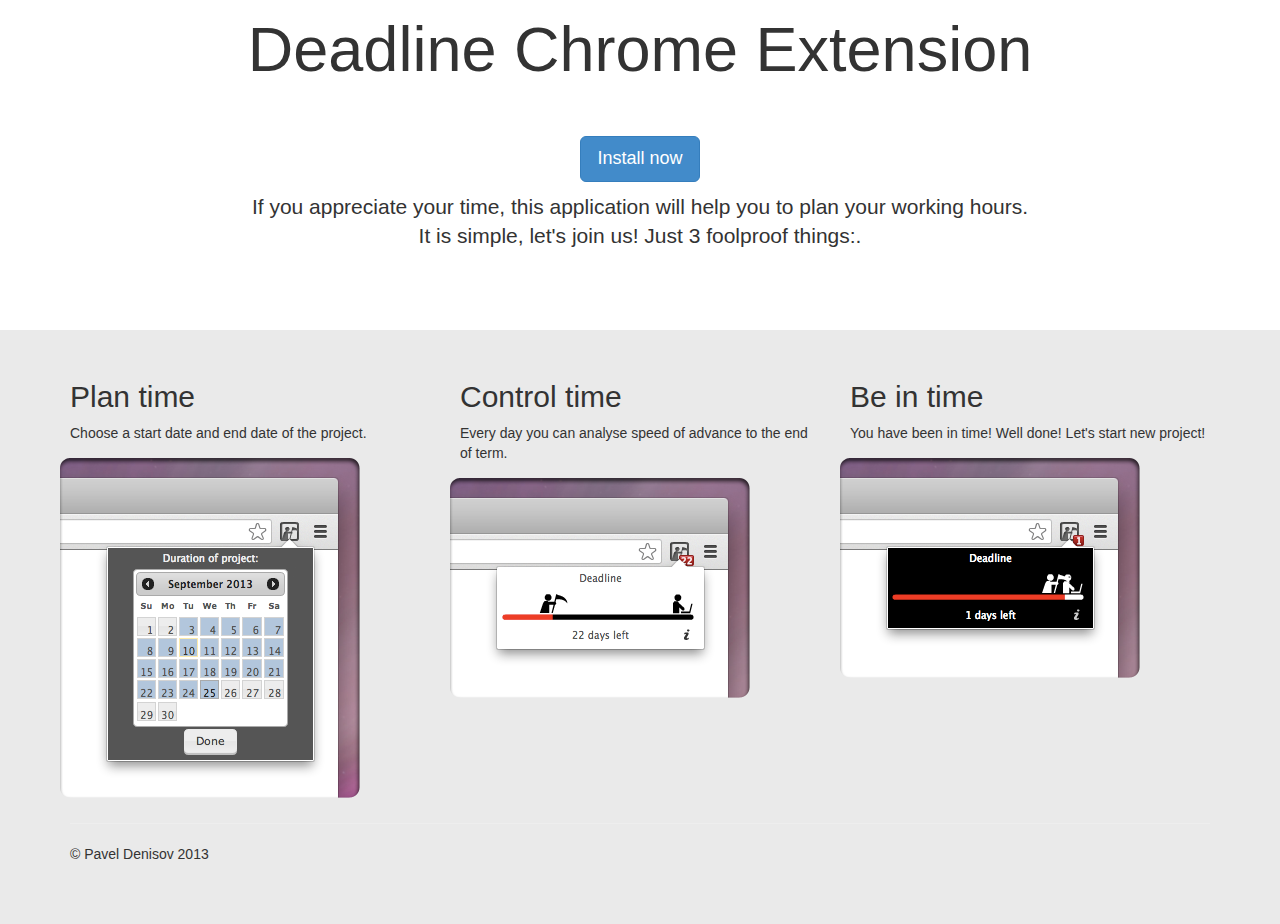
<file: www/index.html>
<!DOCTYPE html>
<html lang="en">
  <head>
    <meta charset="utf-8">
    <meta name="viewport" content="width=device-width, initial-scale=1.0">
    <meta name="description" content="">
    <meta name="author" content="">
    <link rel="shortcut icon" href="img/favicon.png">

    <title>Jumbotron Template for Bootstrap</title>

    <link href="css/bootstrap.min.css" rel="stylesheet">
    <link href="css/main.css" rel="stylesheet">

  </head>

  <body class="grayBG">



    <!-- Main jumbotron for a primary marketing message or call to action -->
    <div class="jumbotron lightBG center head">
      <div class="container">
        <h1>Deadline Chrome Extension</h1><br>
        <p><a class="btn btn-primary btn-lg" role="button" target="_blank" href="https://chrome.google.com/webstore/detail/deadline/ofmmceeclfikkokflnpckaomdaojhpgd">Install now</a></p>        
        <p>If you appreciate your time, this application will help you to plan your working hours.<br/>
            It is simple, let's join us! Just 3 foolproof things:.</p>        
      </div>
    </div>

    <div class="container ">
      

      <div class="row">
        <div class="col-md-4">
          <h2 >Plan time</h2>
          
          <p>Choose a start date and end date of the project.</p>
          <img class="screenImg" src="img/screen1.png">
          
        </div>
        <div class="col-md-4">
          <h2>Control time</h2>
          <p>Every day you can analyse speed of advance to the end of term. </p>
          <img class="screenImg" src="img/screen2.png">
          
       </div>
        <div class="col-md-4">
          <h2>Be in time</h2>
          <p>You have been in time! Well done! Let's start new project!</p>
          <img class="screenImg" src="img/screen3.png">
        </div>
      </div>

      <hr>

      <footer>
        <p>&copy; Pavel Denisov 2013</p>
      </footer>
    </div> 


    <script src="js/jquery.min.js"></script>
    <script src="js/bootstrap.min.js"></script>
  </body>
</html>
</file>
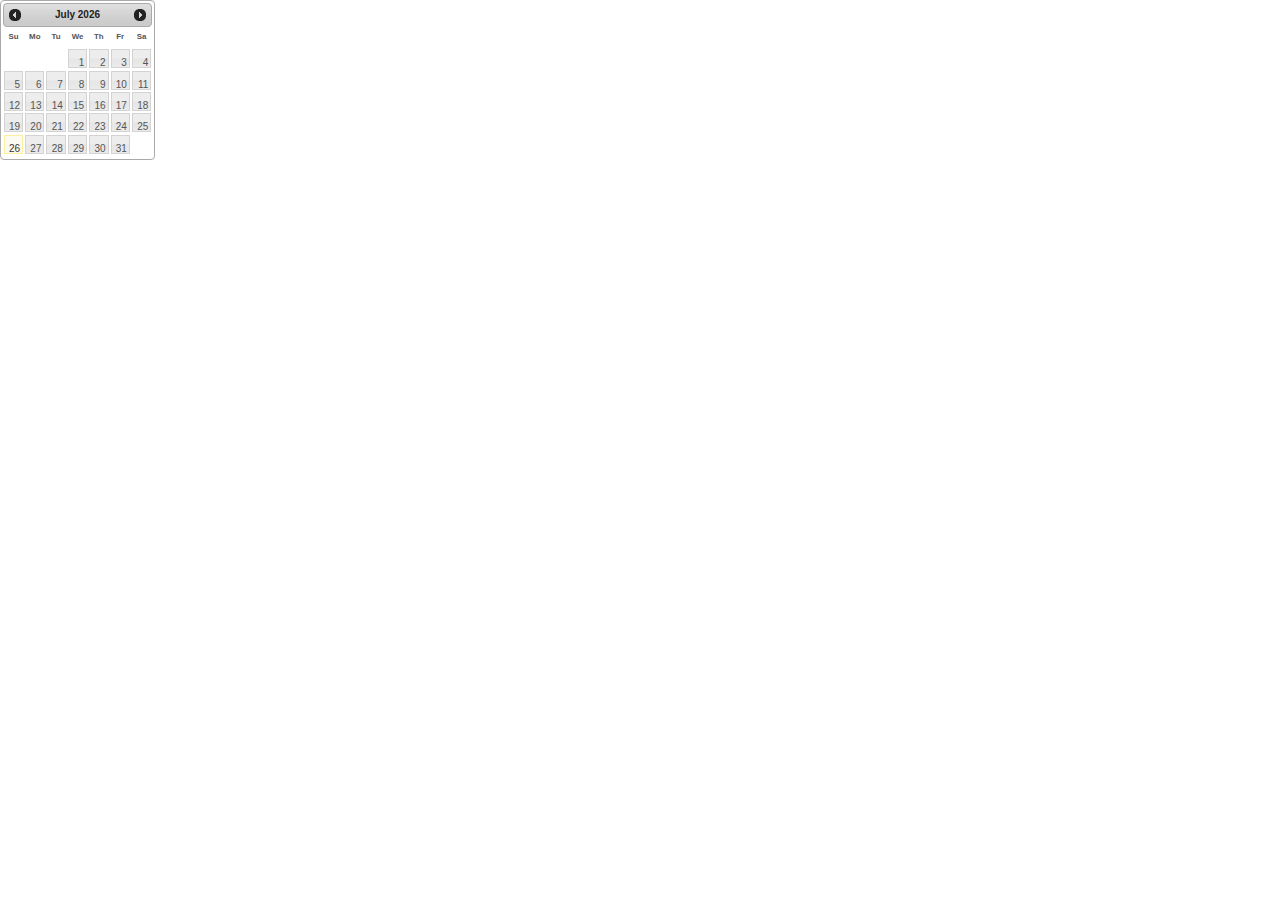
<file: ext-src/daterange.html>
<html lang="en">
<head>
    <meta charset="utf-8">        
    <link rel="stylesheet" href="jquery-ui.css" />     
    <link rel="stylesheet" href="stylesheet.css" />    
	<script src="jquery.min.js" type="text/javascript"></script>
	<script src="jquery-ui.min.js" type="text/javascript"></script>

	<style>


</style>



<div id="DateRrange" class="calendar"></div>


</body>
</html>


<script>
$(document).ready(function() {



$(function() {

	function dateWasChanged(start,finish){
		console.log(start,finish);
	}

   var sFinishDate = -1, sStartDate = -1;
   sStartDate = new Date("07/22/2013")
   sFinishDate = new Date("07/25/2013")
   
   $("div#DateRrange")
      .datepicker({ beforeShowDay: function ( date ) {
						return [true, ( (date.getTime() >= Math.min(sStartDate, sFinishDate) && date.getTime() <= Math.max(sStartDate, sFinishDate)) ? 'date-range-selected' : '')];
					},
		            onSelect: function ( dateText, inst ) {
		                  var d1, d2;
		                  sStartDate = sFinishDate;
		                  sFinishDate = (new Date(inst.selectedYear, inst.selectedMonth, inst.selectedDay)).getTime();
		                  if ( sStartDate == -1 || sStartDate == sFinishDate ) {
		                     sStartDate = sFinishDate;
		                     $('#jrange input').val( dateText );
		                  } else {
		                     d1 = $.datepicker.formatDate( 'mm/dd/yy', new Date(Math.min(sStartDate,sFinishDate)), {} );
		                     d2 = $.datepicker.formatDate( 'mm/dd/yy', new Date(Math.max(sStartDate,sFinishDate)), {} );
		                     $('#jrange input').val( d1+' - '+d2 );
		                  }
		                  if(d1 && d1){
		                  	dateWasChanged(d1, d2);
		                  }                  
		               },
         })


});
});
</script>
</file>
<file: www/css/main.css>
.center{
	text-align: center;
}

.head{
	height: 380px;
	margin-top: -50px;
}

.grayBG{
	background-color: #EAEAEA;
}

.lightBG{
	background-color: #FFF;
}

img.screenImg{
	margin-left: -15px;
}
</file>
<file: ext-src/stylesheet.css>
td, div, body {
  font-family: "Museo Sans", "Lucida Grande", Arial, sans-serif;
  line-height: 21px;
  font-size: 10;
  text-rendering: optimizelegibility;  
  -webkit-user-select: none;
}

body {
  margin: 0px; 
  background: #FFF;
  color: #EEE;
}

.panel{
  width: 205;
  height: 80;  
}
.center{
  text-align: center;
  margin-left:auto;
  margin-right:auto;
}
.absolute{
	position: absolute;
}
.invisible{
  display: none;
}
.border{
	border: 1px solid #CCC;	
}
.minormargin{
	margin: 2px;
}
.calendar{
	font-size: 8;
}

.ui-datepicker td span, .ui-datepicker td a
{    
  height: 13px;  
}

.ui-datepicker table { color: #555; }
.ui-button { background-color: #EAEAEA;color: #434343;border: 1px solid #EAEAEA;box-shadow: 0px 2px 0px #C1C1C1;}
.ui-button:hover { background-color: #F4F4F4; border: 1px solid #F4F4F4; }
.ui-button:active { background-color: #C1C1C1;}

.date-range-selected > .ui-state-active,
.date-range-selected > .ui-state-default {
   background: none !important; 
   background-color: lightsteelblue !important;
}

img#infoBtn, img#infoBtnBg{
	position: absolute;
	right: 8px; 
	bottom: 6px;
};
</file>
